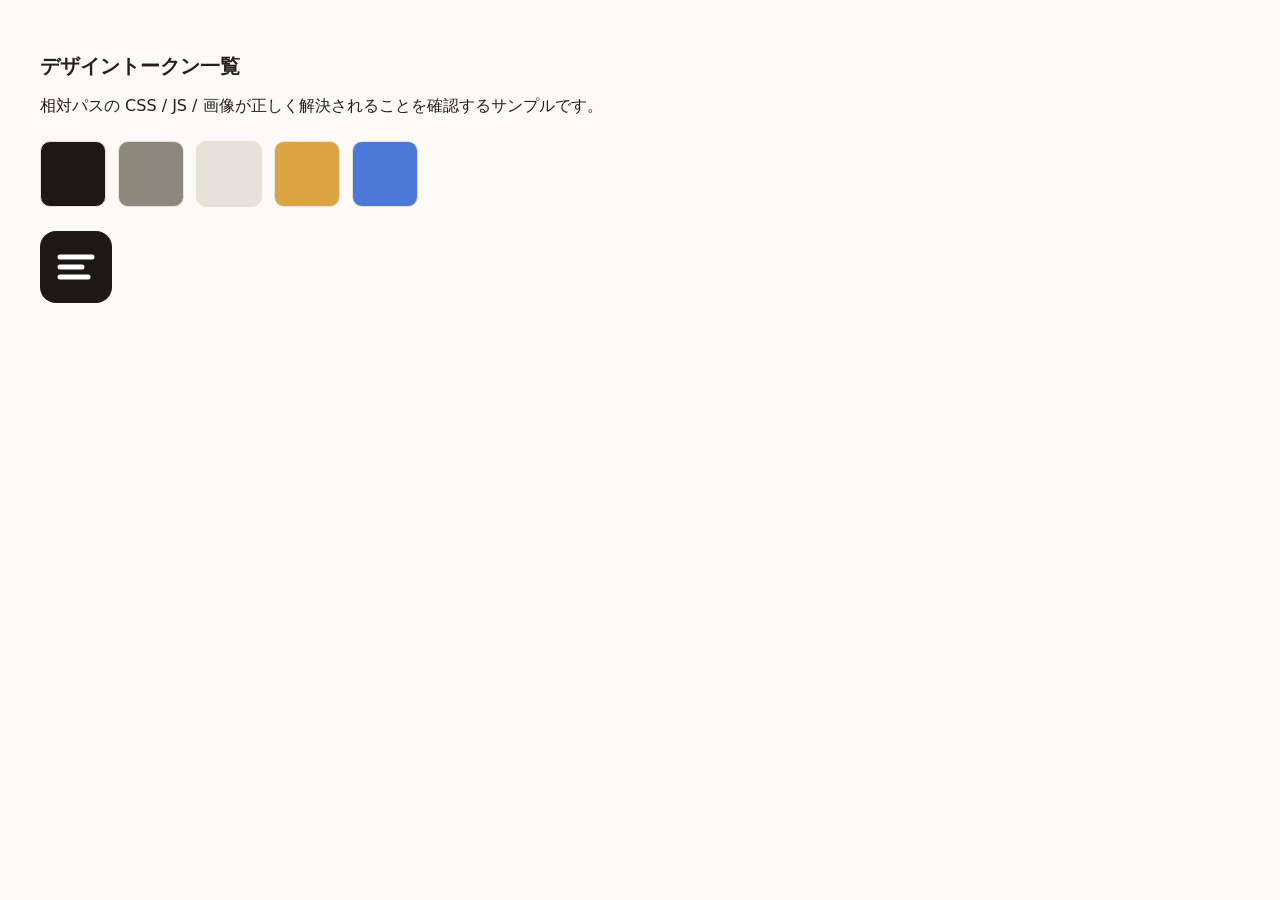
<file: sample-docs/design-system/index.html>
<!doctype html>
<html lang="ja">
  <head>
    <meta charset="utf-8" />
    <title>デザイントークン一覧</title>
    <link rel="stylesheet" href="./assets/tokens.css" />
  </head>
  <body>
    <main>
      <h1>デザイントークン一覧</h1>
      <p>
        相対パスの CSS / JS / 画像が正しく解決されることを確認するサンプルです。
      </p>
      <div class="swatches" id="swatches"></div>
      <img src="./assets/mark.svg" width="72" height="72" alt="サンプル画像" />
    </main>
    <script src="./assets/tokens.js"></script>
  </body>
</html>
</file>
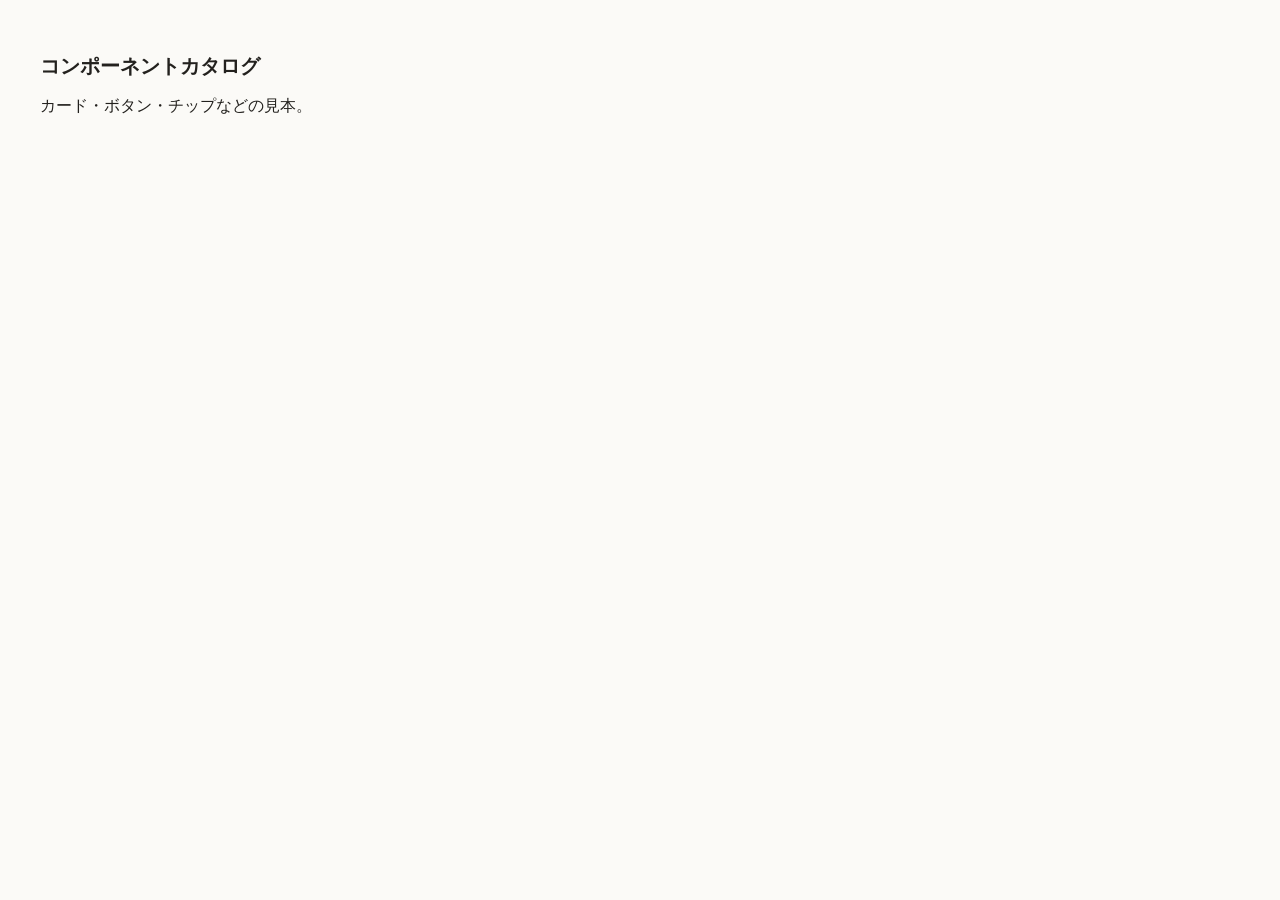
<file: sample-docs/design-system/components.html>
<!doctype html>
<html lang="ja">
  <head>
    <meta charset="utf-8" />
    <title>コンポーネントカタログ</title>
    <link rel="stylesheet" href="./assets/tokens.css" />
  </head>
  <body>
    <main>
      <h1>コンポーネントカタログ</h1>
      <p>カード・ボタン・チップなどの見本。</p>
    </main>
  </body>
</html>
</file>
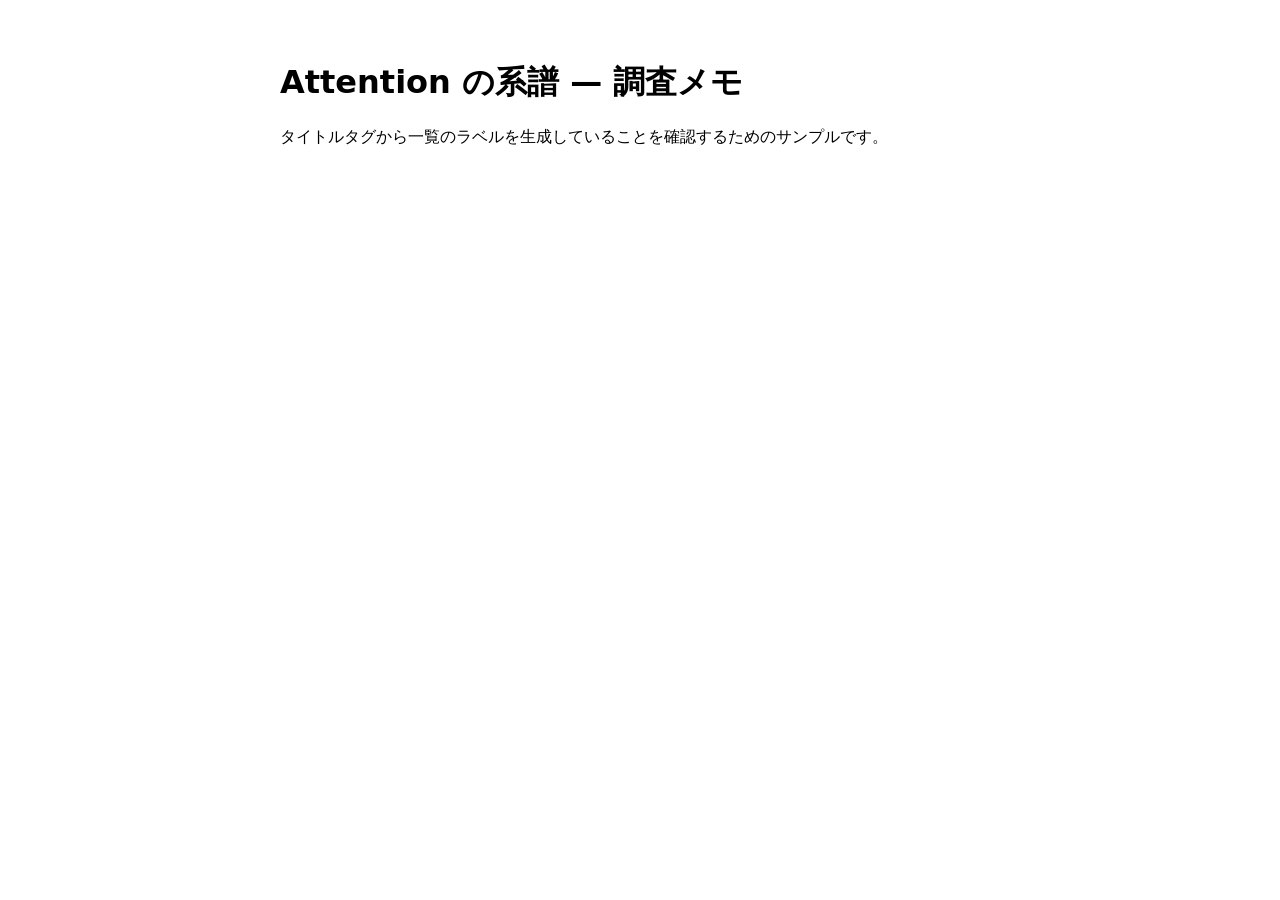
<file: sample-docs/research-notes/attention.html>
<!doctype html>
<html lang="ja">
  <head>
    <meta charset="utf-8" />
    <title>Attention の系譜 — 調査メモ</title>
  </head>
  <body
    style="
      font-family: system-ui;
      padding: 40px;
      max-width: 720px;
      margin: auto;
    "
  >
    <h1>Attention の系譜 — 調査メモ</h1>
    <p>
      タイトルタグから一覧のラベルを生成していることを確認するためのサンプルです。
    </p>
  </body>
</html>
</file>
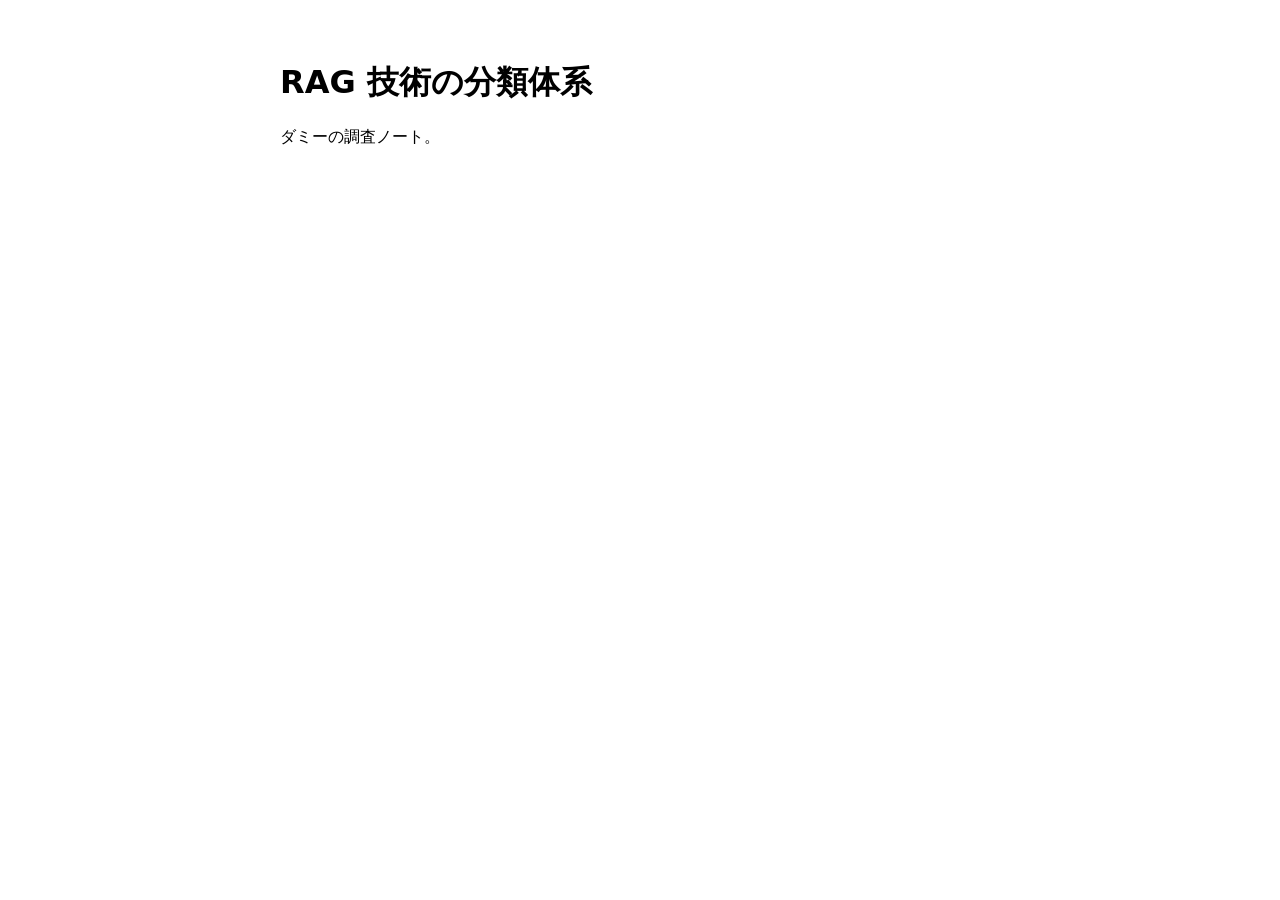
<file: sample-docs/research-notes/rag-taxonomy.html>
<!doctype html>
<html lang="ja">
  <head>
    <meta charset="utf-8" />
    <title>RAG 技術の分類体系</title>
  </head>
  <body
    style="
      font-family: system-ui;
      padding: 40px;
      max-width: 720px;
      margin: auto;
    "
  >
    <h1>RAG 技術の分類体系</h1>
    <p>ダミーの調査ノート。</p>
  </body>
</html>
</file>
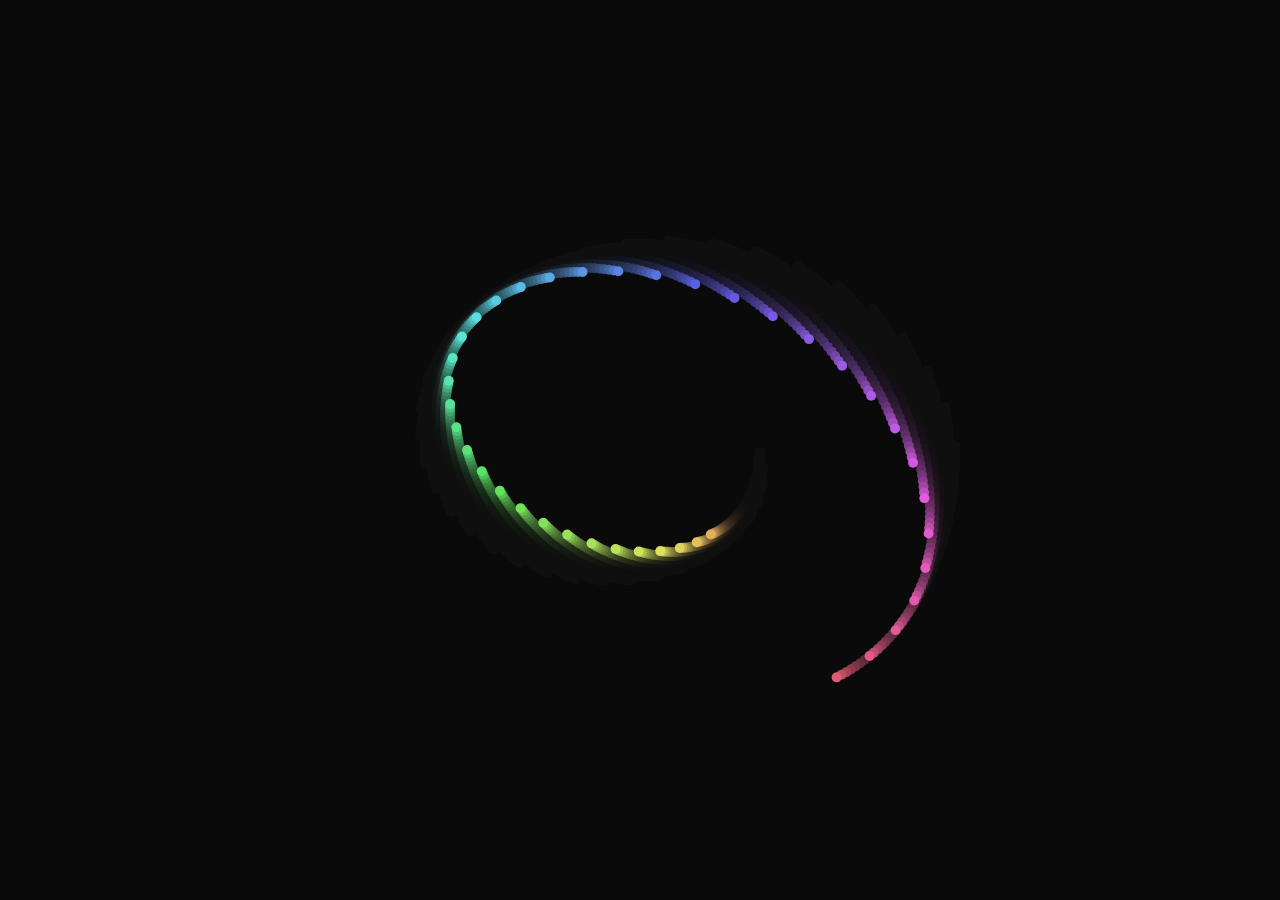
<file: sample-docs/scratch/canvas-demo.html>
<!doctype html>
<html lang="ja">
  <head>
    <meta charset="utf-8" />
    <title>Canvas アニメーションの使い捨てデモ</title>
  </head>
  <body style="margin: 0; background: #12110f">
    <canvas id="c" style="display: block; width: 100vw; height: 100vh"></canvas>
    <script>
      const c = document.getElementById("c");
      const ctx = c.getContext("2d");
      function resize() {
        c.width = innerWidth;
        c.height = innerHeight;
      }
      addEventListener("resize", resize);
      resize();
      let t = 0;
      (function loop() {
        ctx.fillStyle = "rgba(18,17,15,0.16)";
        ctx.fillRect(0, 0, c.width, c.height);
        t += 0.02;
        for (let i = 0; i < 40; i++) {
          const x = c.width / 2 + Math.cos(t + i * 0.16) * (120 + i * 5);
          const y = c.height / 2 + Math.sin(t * 1.3 + i * 0.16) * (90 + i * 4);
          ctx.fillStyle = `hsl(${(i * 8 + t * 40) % 360} 70% 62%)`;
          ctx.beginPath();
          ctx.arc(x, y, 5, 0, Math.PI * 2);
          ctx.fill();
        }
        requestAnimationFrame(loop);
      })();
    </script>
  </body>
</html>
</file>
<file: sample-docs/design-system/assets/tokens.css>
body {
  font-family: system-ui, sans-serif;
  margin: 0;
  padding: 40px;
  background: #fbfaf7;
  color: #23211e;
}
h1 {
  font-size: 20px;
}
.swatches {
  display: flex;
  gap: 12px;
  margin: 24px 0;
}
.swatch {
  width: 64px;
  height: 64px;
  border-radius: 10px;
  border: 1px solid #e6e2d9;
}
</file>
